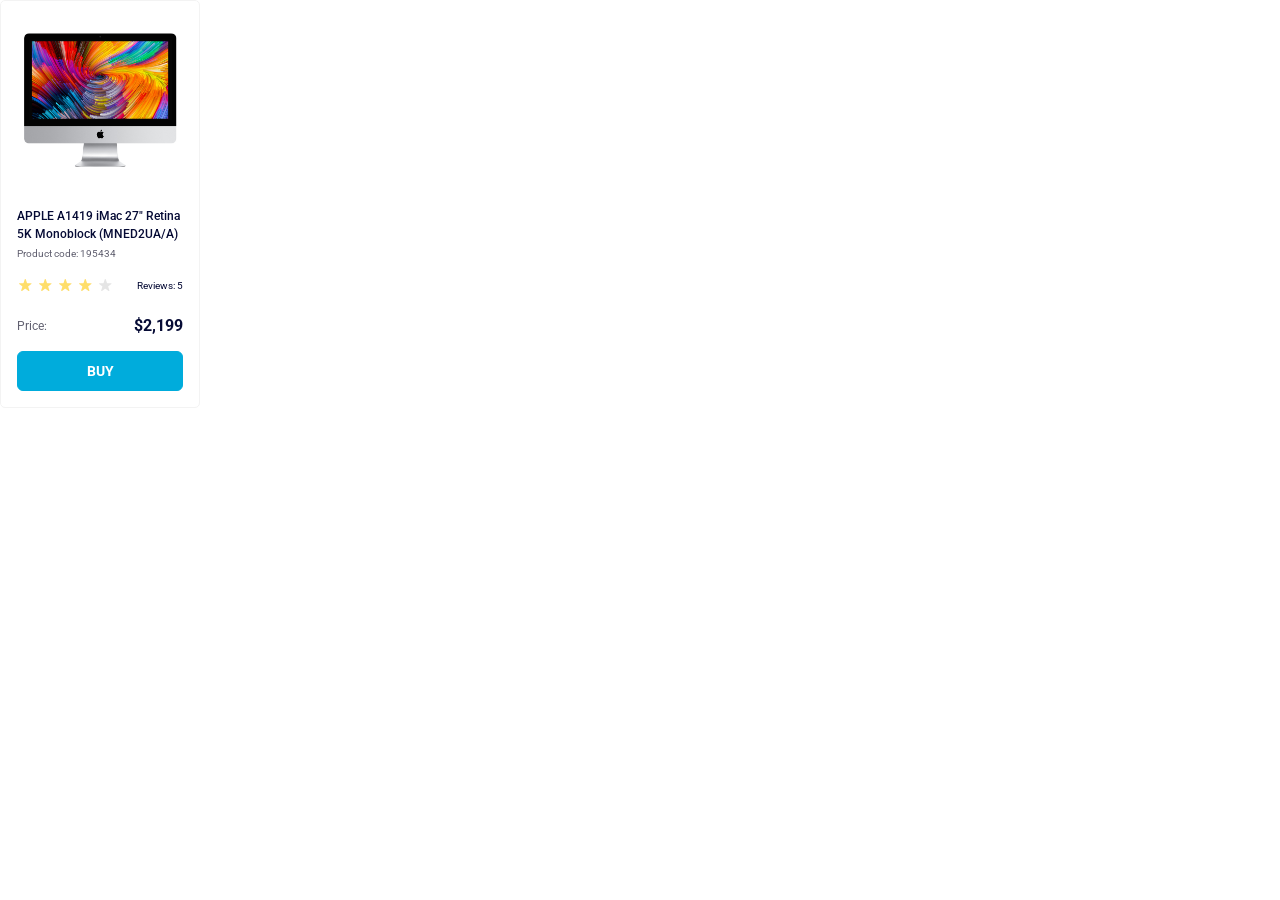
<file: index.html>
<!doctype html><html lang="en"><head><meta charset="utf-8"><meta name="viewport" content="width=device-width, initial-scale=1.0"><title>Product cards</title><link rel="preconnect" href="https://fonts.googleapis.com"><link rel="preconnect" href="https://fonts.gstatic.com" crossorigin><link href="https://fonts.googleapis.com/css2?family=Roboto:wght@400;500;700&display=swap" rel="stylesheet"><link rel="stylesheet" href="index.a99a9483.css"></head><body> <div class="card" data-qa="card"> <img class="card__image" src="imac.202c52ff.jpeg" alt="Product image"> <p class="card__title"> APPLE A1419 iMac 27" Retina 5K Monoblock (MNED2UA/A) </p> <span class="card__code">Product code: 195434</span> <div class="card__rating-row"> <div class="stars stars--4"> <span class="stars__star"></span> <span class="stars__star"></span> <span class="stars__star"></span> <span class="stars__star"></span> <span class="stars__star"></span> </div> <span class="card__reviews">Reviews: 5</span> </div> <div class="card__price-row"> <span class="card__price-label">Price:</span> <span class="card__price-value">$2,199</span> </div> <a href="#" class="card__button" data-qa="hover"> BUY </a> </div> </body></html>
</file>
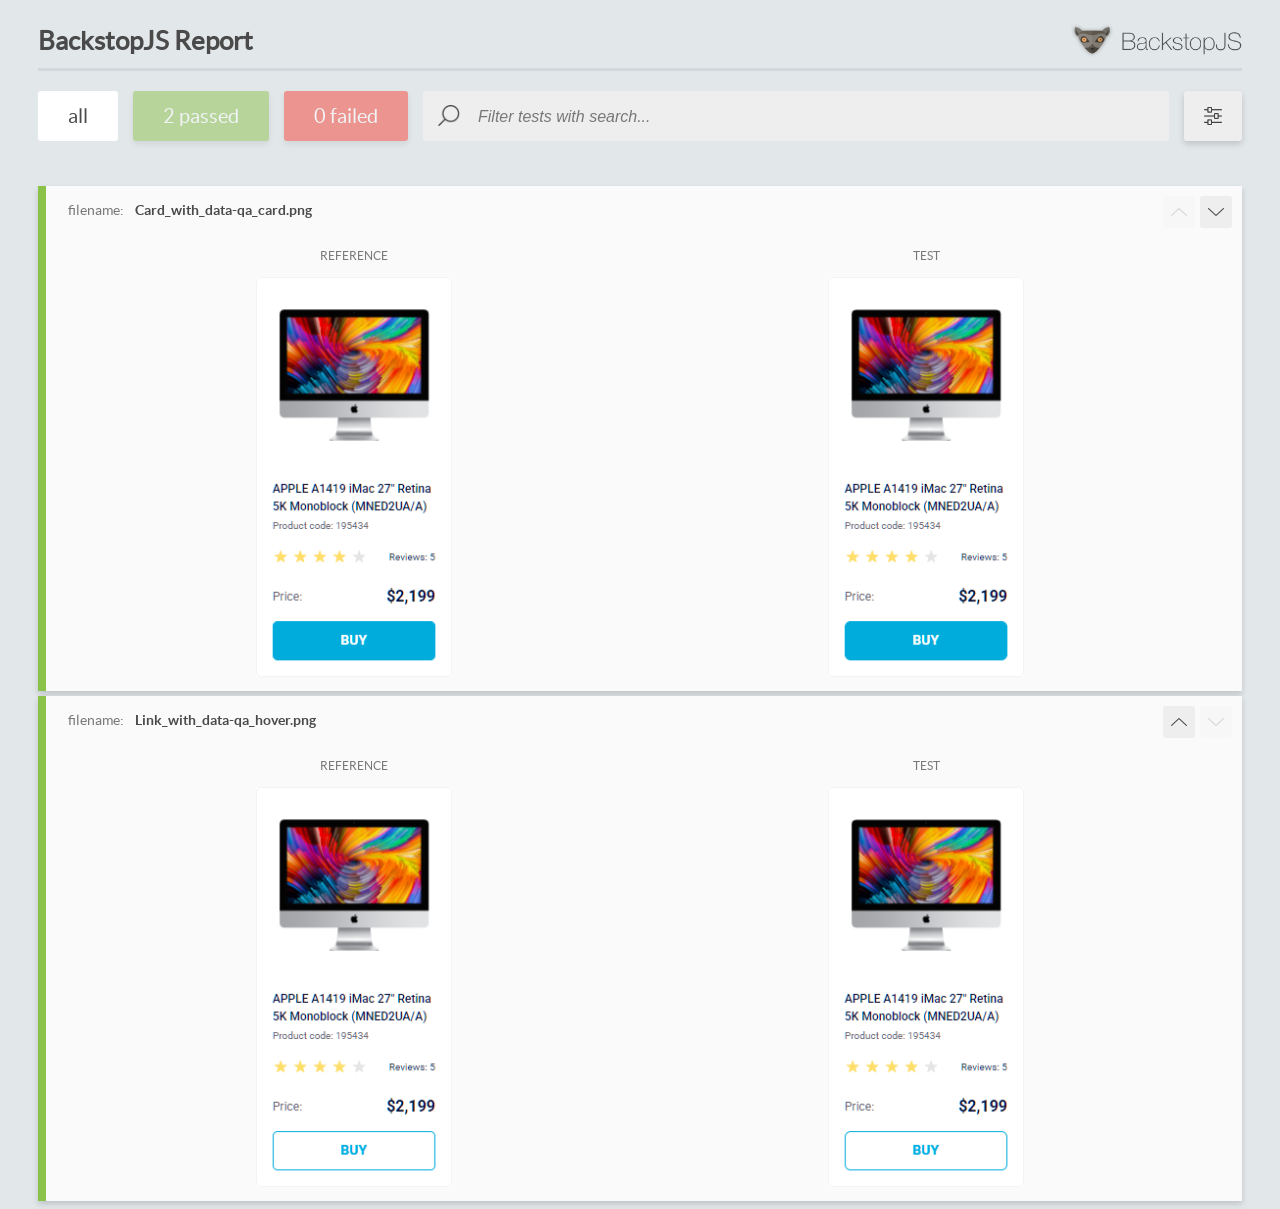
<file: report/html_report/index.html>
<!DOCTYPE html>
<html>
  <head>
    <meta charset="utf-8">
    <!-- Disable Cache -->
    <meta http-equiv="Cache-Control" content="no-cache, no-store, must-revalidate">
    <meta http-equiv="Pragma" content="no-cache">
    <meta http-equiv="Expires" content="0">

    <title>BackstopJS Report</title>

    <style>
      @font-face {
          font-family: 'latoregular';
          src: url('./assets/fonts/lato-regular-webfont.woff2') format('woff2'),
              url('./assets/fonts/lato-regular-webfont.woff') format('woff');
          font-weight: 400;
          font-style: normal;
      }
      @font-face {
          font-family: 'latobold';
          src: url('./assets/fonts/lato-bold-webfont.woff2') format('woff2'),
              url('./assets/fonts/lato-bold-webfont.woff') format('woff');
          font-weight: 700;
          font-style: normal;
      }

      .ReactModal__Body--open {
          overflow: hidden;
      }
      .ReactModal__Body--open .header {
        display: none;
      }

    </style>
  </head>
  <body style="background-color: #E2E7EA">
    <div id="root">

    </div>
    <script>
      function report (report) { // eslint-disable-line no-unused-vars
        window.tests = report;
      }
    </script>
    <script src="config.js"></script>
    <script src="index_bundle.js"></script>
  </body>
</html>
</file>
<file: index.a99a9483.css>
body{margin:0}.card{box-sizing:border-box;background-color:#fff;border:1px solid #f3f3f3;border-radius:5px;flex-direction:column;width:200px;padding:32px 16px 16px;font-family:Roboto,sans-serif;display:flex}.card__image{object-fit:contain;width:160px;height:134px;margin:0 auto 40px;display:block}.card__title{text-align:left;color:#060b35;margin:0 0 4px;font-family:Roboto,sans-serif;font-size:12px;font-weight:500;line-height:18px}.card__code{letter-spacing:0%;color:#616070;width:100%;height:14px;margin:0 0 16px;font-family:Roboto,sans-serif;font-size:10px;font-weight:400;line-height:14px}.card__rating-row{justify-content:space-between;align-items:center;height:16px;margin:0 0 24px;display:flex}.card__reviews{color:#060b35;align-self:flex-end;margin:0;font-family:Roboto,sans-serif;font-size:10px;font-weight:400;line-height:14px}.card__price-row{justify-content:space-between;align-items:center;margin-bottom:16px;padding:0;display:flex}.card__price-label{letter-spacing:0;color:#616070;font-family:Roboto,sans-serif;font-size:12px;font-weight:400;line-height:18px}.card__price-value{color:#060b35;font-family:Roboto,sans-serif;font-size:16px;font-weight:700;line-height:18px}.card__button{box-sizing:border-box;text-align:center;text-transform:uppercase;color:#fff;letter-spacing:0;background-color:#00acdc;border:1px solid #00acdc;border-radius:6px;justify-content:center;align-items:center;width:100%;height:40px;margin:0;font-family:Roboto,sans-serif;font-size:14px;font-weight:700;line-height:1;text-decoration:none;transition:all .3s;display:flex}.card:hover .card__button{color:#00acdc;background-color:#0000;border-color:#00acdc}.stars{gap:4px;display:flex}.stars__star{background-image:url(star.822d561e.svg);background-position:50%;background-repeat:no-repeat;width:16px;height:16px}.stars--1 .stars__star:nth-child(-n+1),.stars--2 .stars__star:nth-child(-n+2),.stars--3 .stars__star:nth-child(-n+3),.stars--4 .stars__star:nth-child(-n+4),.stars--5 .stars__star:nth-child(-n+5){background-image:url(star-active.edda4c43.svg)}
/*# sourceMappingURL=index.a99a9483.css.map */
</file>
